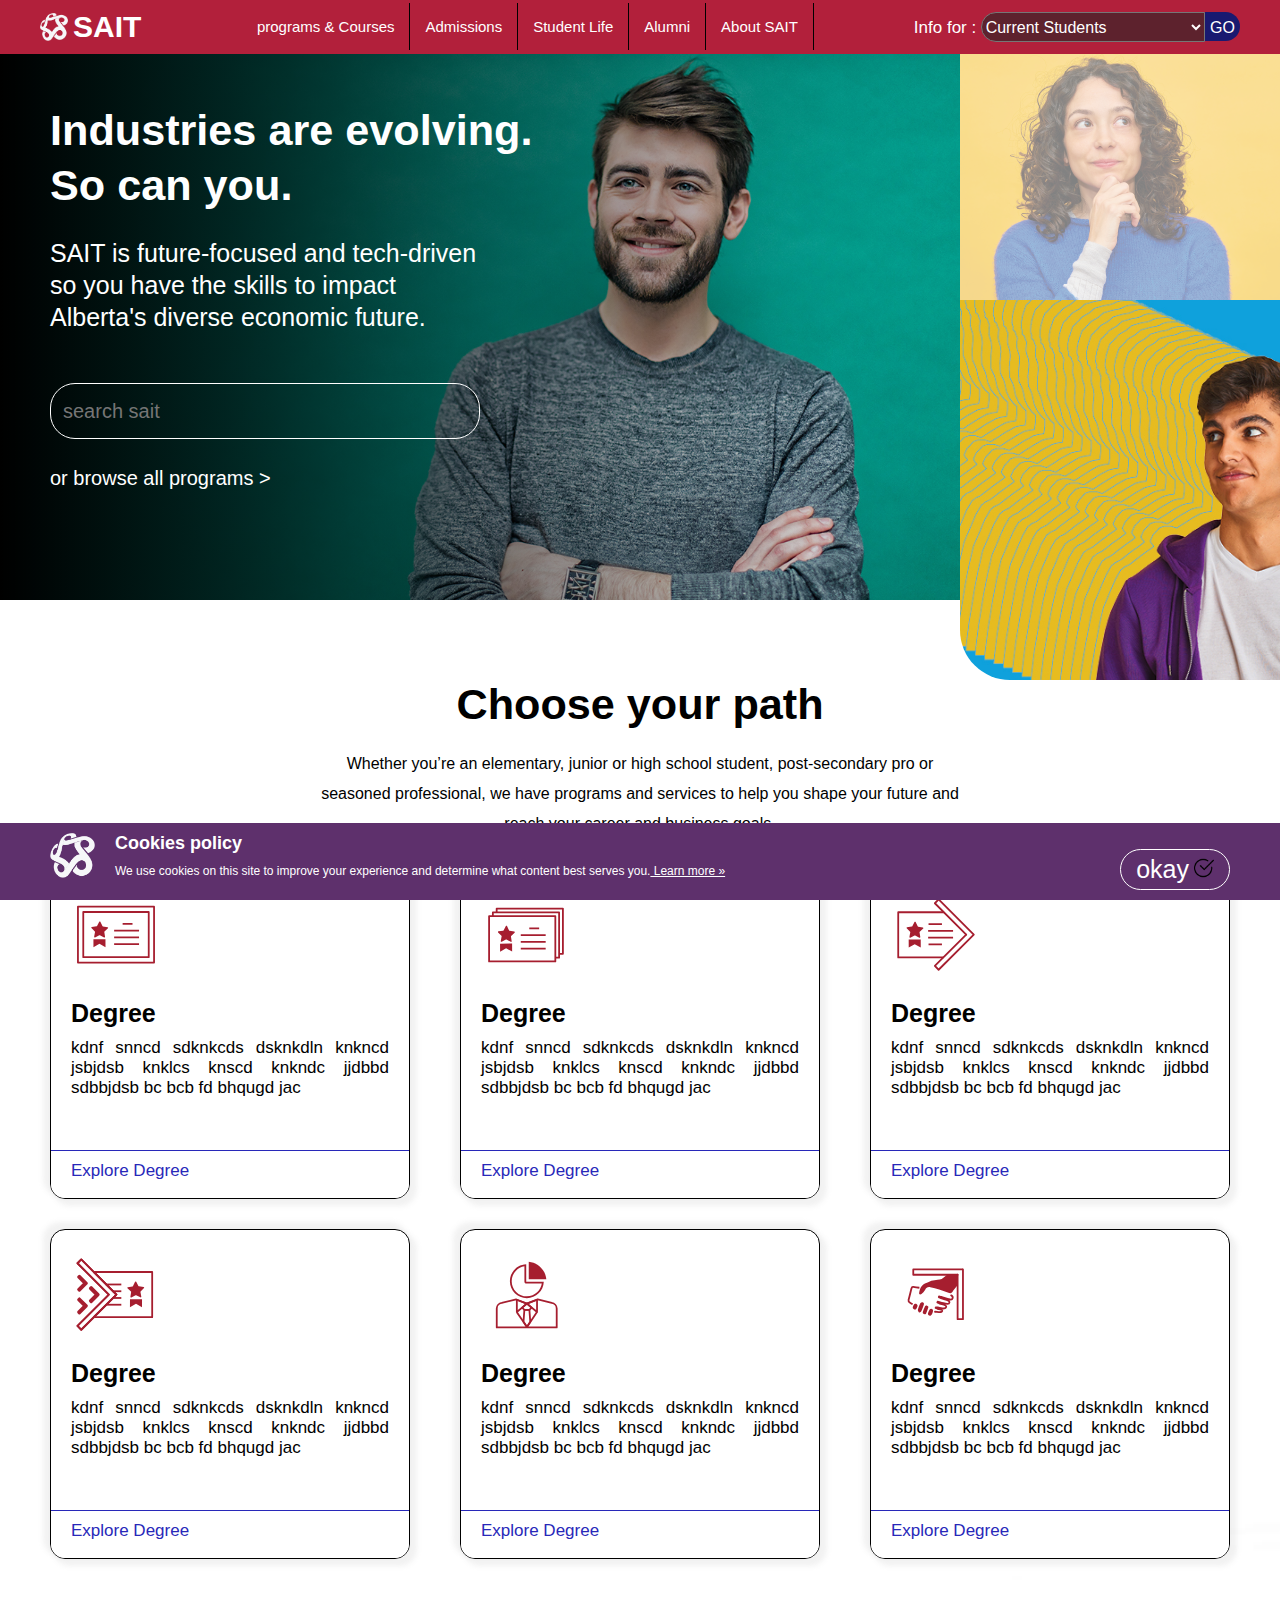
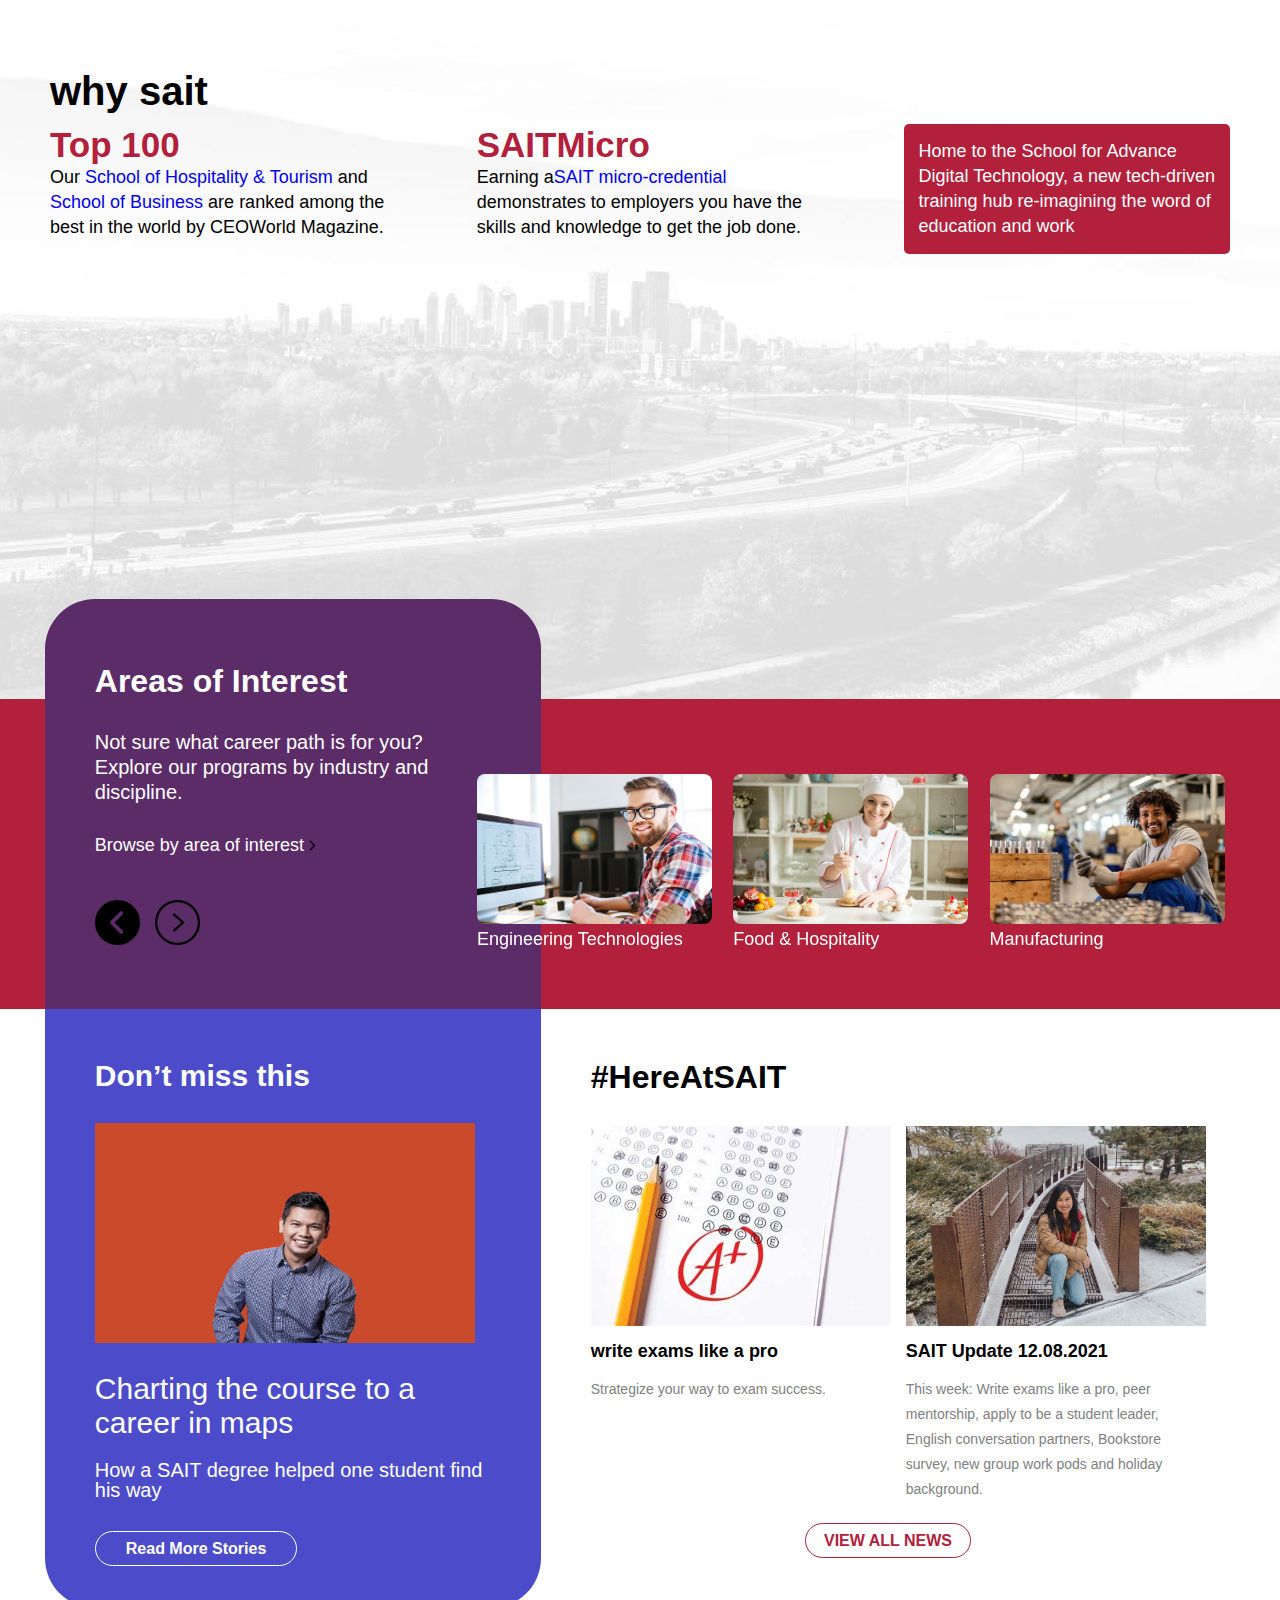
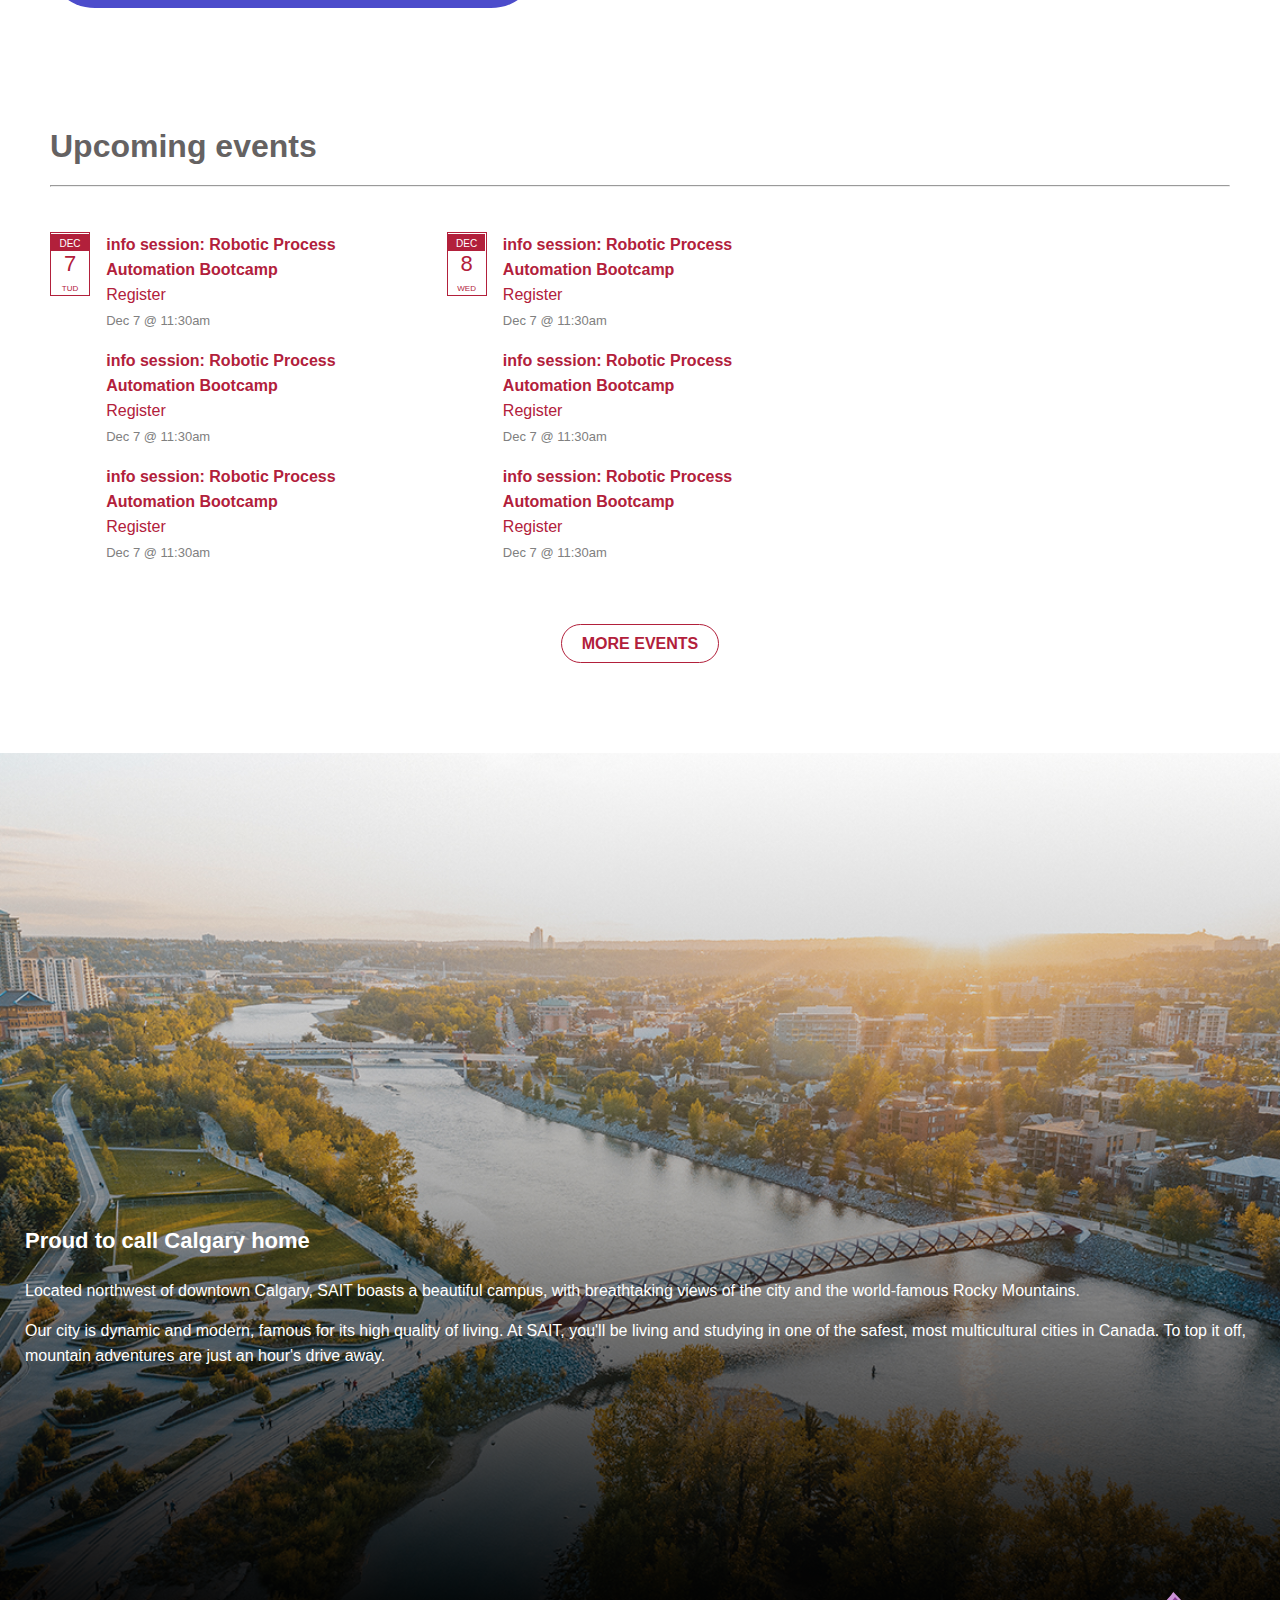
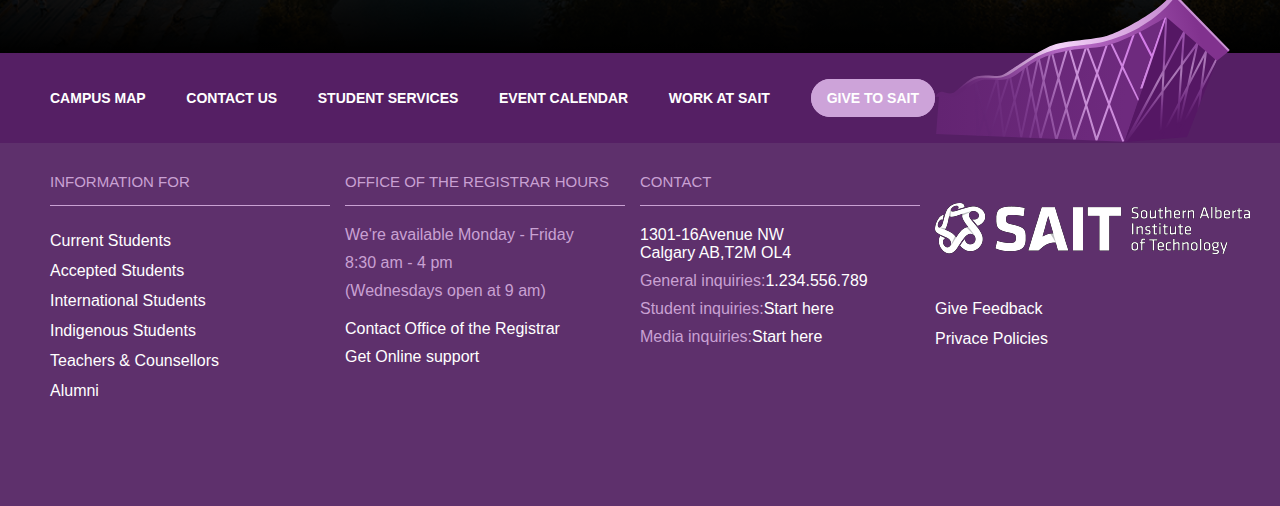
<file: index.html>
<!DOCTYPE html>
<html lang="en">
<head>
    <meta charset="UTF-8">
    <meta http-equiv="X-UA-Compatible" content="IE=edge">
    <meta name="viewport" content="width=device-width, initial-scale=1.0">
    <title>Site Only HTML&CSS</title>
    <link rel="stylesheet" href="css/icofont.min.css">
    <link rel="stylesheet" href="css/main.css">
    <link rel="stylesheet" href="css/header.css">
    <link rel="stylesheet" href="css/main-box.css">
    <link rel="stylesheet" href="css/description.css">
    <link rel="stylesheet" href="css/gallery.css">
    <link  rel="stylesheet" href="css/Date&Time.css">
    <link rel="stylesheet" href="css/about-sate.css">
    <link rel="stylesheet" href="css/footer.css">
    <link rel="stylesheet" href="css/MobileStyle.css" media="(max-width: 768px)">
</head>
<body>
<header class="header">
        <div class="nav">
            <div class="logo">
                <a href="index.html">
                    <img src="image/catalyst-search-landing.png">
                    <h1>SAIT</h1>
                </a>
            </div>

            <div class="main-menu">
                <ul class="menu">
                    <li class="item"><a class="item-a" href="#">programs & Courses</a>
                        <ul class="submenu" >
                            <li class="subItem"><a href="#">Browse Programs & Courses A-Z</a> </li>
                            <li class="subItem"><a href="Browse%20Areas%20of%20Interest.html"><img src="image/SVG/check.svg">Browse Areas of Interest</a> </li>
                            <li class="subItem"><a href="#">Continuing Education</a> </li>
                            <li class="subItem"><a href="#">Apprentice ship & Trades</a> </li>
                            <li class="subItem"><a href="#">Business & Industry Training</a> </li>
                            <li class="subItem"><a href="#">Youth programs </a> </li>
                            <li class="subItem" >UPGRADING & OPEN STUDIES</li>
                            <li class="subItem"><a href="#">Academic Upgrading</a> </li>
                            <li class="subItem"><a href="#">Academic Upgrading Indigenous</a> </li>
                            <li class="subItem" ><a href="#">English Language Foundations</a> </li>
                            <li class="subItem"><a href="#">Open Studies</a> </li>
                            <li class="subItem"><a href="#">See All</a> </li>
                            <li class="subItem">YOUTH PROGRAMS</li>
                            <li class="subItem"><a href="#">Dual-Credit Programs</a> </li>
                            <li class="subItem"><a href="#">Youth Foundations Programs</a> </li>
                            <li class="subItem"><a href="#">Year-Round Youth Programs</a> </li>
                            <li class="subItem"><a href="#">Summer camps</a> </li>
                            <li class="subItem"><a href="#">Youth Programs</a> </li>
                            <li class="subItem">BUSINESS & INDUSTRY </li>
                            <li class="subItem"><a href="#">Corporate & international Training</a> </li>
                            <li class="subItem"><a href="#">Applied Research & Innovation services </a> </li>
                            <li class="subItem"><a href="#">Business & Industry</a> </li>
                        </ul>
                    </li>
                    <li class="item"><a class="item-a"  href="#">Admissions</a> </li>
                    <li class="item"><a class="item-a"  href="#">Student Life</a> </li>
                    <li class="item"><a class="item-a"  href="#">Alumni</a> </li>
                    <li class="item"><a class="item-a"  href="#">About SAIT</a> </li>
                </ul>

                <div class="info">
                    <label>Info for :</label>
                    <select >
                        <option>Current Students</option>
                        <option>Recently Accepted Students</option>
                        <option>Future Students</option>
                        <option>International Students</option>
                    </select>
                    <a class="go" href="#">GO</a>
                </div>
            </div>

            <section class="hamburger-menu">
                <div class="hamburger-Items item1"></div>
                <div class="hamburger-Items item2"></div>
                <div class="hamburger-Items item3"></div>
            </section>
        </div>

    <div class="slider">
        <div class="slider-left">
            <h1 class="text1">Industries are evolving.</h1>
            <h1 class="text2">So can you.</h1>
            <p class="text3">SAIT is future-focused and tech-driven
            <br>so you have the skills to impact
            <br>Alberta's diverse economic future.</p>
            <input class="search" type="search" placeholder="search sait">
            <div class="more-program">
                <a  href="#" >or browse all programs > </a>
            </div>
        </div>

            <div class="slider-img-top">


            </div>
            <div class="slider-img-bottom">

            </div>

    </div>
</header>

<!-------------------------  main box ----------------------------->

<main class="main">
    <section class="container">
        <div class="header-container">
           <h1>Choose your path</h1>
            <p>
                Whether you’re an elementary, junior or high school student,
                post-secondary pro or seasoned professional,
                we have programs and services to help you shape your
                future and reach your career and business goals.
            </p>
        </div>

        <section class="box-container">
            <div class="box box1 ">
                <a  href="#">
                   <div class="box-top">

                        <img class="image-box" src="image/SAIT_Degrees-red.svg">
                        <h1>Degree</h1>
                        <p>kdnf snncd sdknkcds dsknkdln knkncd
                            jsbjdsb knklcs knscd knkndc jjdbbd
                            sdbbjdsb bc bcb fd bhqugd jac</p>
                   </div>
                    <div class="box-footer">
                        <p>Explore Degree</p>
                    </div>
                </a>
            </div>
            <div class="box box2">
                <a  href="#">
                    <div class="box-top">

                        <img class="image-box" src="image/SAIT_Certificates-red.svg">
                        <h1>Degree</h1>
                        <p>kdnf snncd sdknkcds dsknkdln knkncd
                            jsbjdsb knklcs knscd knkndc jjdbbd
                            sdbbjdsb bc bcb fd bhqugd jac</p>
                    </div>
                    <div class="box-footer">
                        <p>Explore Degree</p>
                    </div>
                </a>
            </div>
            <div class="box box3">
                <a  href="#">
                    <div class="box-top">

                        <img class="image-box" src="image/SAIT_ConnEd-red.svg">
                        <h1>Degree</h1>
                        <p>kdnf snncd sdknkcds dsknkdln knkncd
                            jsbjdsb knklcs knscd knkndc jjdbbd
                            sdbbjdsb bc bcb fd bhqugd jac</p>
                    </div>
                    <div class="box-footer">
                        <p>Explore Degree</p>
                    </div>
                </a>
            </div>
            <div class="box box4">
                <a  href="#">
                    <div class="box-top">

                        <img class="image-box" src="image/SAIT_Courses-red.svg">
                        <h1>Degree</h1>
                        <p>kdnf snncd sdknkcds dsknkdln knkncd
                            jsbjdsb knklcs knscd knkndc jjdbbd
                            sdbbjdsb bc bcb fd bhqugd jac</p>
                    </div>
                    <div class="box-footer">
                        <p>Explore Degree</p>
                    </div>
                </a>
            </div>
            <div class="box box5">
                <a  href="#">
                    <div class="box-top">

                        <img class="image-box" src="image/SAIT_Business-red.svg">
                        <h1>Degree</h1>
                        <p>kdnf snncd sdknkcds dsknkdln knkncd
                            jsbjdsb knklcs knscd knkndc jjdbbd
                            sdbbjdsb bc bcb fd bhqugd jac</p>
                    </div>
                    <div class="box-footer">
                        <p>Explore Degree</p>
                    </div>
                </a>
            </div>
            <div class="box box6">
                <a  href="#">
                    <div class="box-top">

                        <img class="image-box" src="image/SAIT_Apprentice-Opt1-red.svg">
                        <h1>Degree</h1>
                        <p>kdnf snncd sdknkcds dsknkdln knkncd
                            jsbjdsb knklcs knscd knkndc jjdbbd
                            sdbbjdsb bc bcb fd bhqugd jac</p>
                    </div>
                    <div class="box-footer">
                        <p>Explore Degree</p>
                    </div>
                </a>
            </div>
        </section>
    </section>
</main>
<!------------------------------ Description ----------------------->
<main class="main">
    <div class="description">
        <div class="header-description">
            <h1>why sait</h1>
        </div>
        <div class="description-main">
            <div class="text left">
                <h1 class="h-text"> Top 100</h1>
                <p class="p-text">Our <span><a class="span-text" href="#">School of Hospitality & Tourism</a> </span> and
                    <span><a class="span-text" href="#">School of Business</a> </span> are ranked among the
                    best in the world by CEOWorld Magazine.
                </p>
            </div>
            <div class="text center">
                <h1 class="h-text">SAITMicro</h1>
                <p class="p-text">Earning a<span><a class="span-text" href="#">SAIT micro-credential</a> </span>
                    demonstrates to employers you have the
                    skills and knowledge to get the job done.
                </p>
            </div>
            <div class="text-right">
                <a href="#">
                    <p class="p-text">Home to the School for Advance
                        <br>Digital Technology, a new tech-driven
                        <br>training hub re-imagining the word of
                        <br>education and work
                    </p>
                </a>
            </div>
        </div>
    </div>
</main>

<!---------------------------------- Gallery ------------------------->
 <main class="main">
     <section class="gallery">
         <!---------------- section top ----------------------->
         <section class="section-top">
             <!---------------top right ------------>
             <section class="description-gallery-top">
                 <h1>Areas of Interest</h1>
                 <p>Not sure what career path is for you?
                     <br>Explore our programs by industry and discipline.</p>
                 <a href="#">Browse by area of interest <img src="image/right.png" width="17px" height="17px"> </a>
                 <section class="next-previous">
                     <a href="#"><img class="imeg next" src="image/previous.png"></a>
                     <a href="#"><img class="imeg previous" src="image/arrow-right.png"></a>
                 </section>
             </section>
             <!------------------- top left ------------------>
             <section class="image-gallery-top">
                 <a href="#" class="link-img-gallery">
                     <img class="img-gallery" src="image/aoi-engineering.jpg">
                     <p>Engineering Technologies</p>
                 </a>
                 <a href="#" class="link-img-gallery">
                     <img class="img-gallery" src="image/aoi-culinary.jpg">
                     <p>Food & Hospitality</p>
                 </a>
                 <a href="#" class="link-img-gallery">
                     <img class="img-gallery" src="image/aoi-manufacturing.jpg">
                     <p>Manufacturing</p>
                 </a>
             </section>
         </section>
         <!------------------- section bottom -------------------->
         <section class="section-bottom">
             <!------------------ bottom left ------------------->
             <section class="description-gallery-bottom">
                 <h1>Don’t miss this</h1>
                 <img src="image/2021-11-30-charting-the-course-to-a-career-in-maps-thumb.jpg" title="Read Full Story">
                 <a href="#" class="link-a">Charting the course to a career in maps</a>
                 <p>How a SAIT degree helped one student find his way</p>
                 <a href="#" class="button-bottom-right">Read More Stories</a>
             </section>
             <!-----------------`bottom right --------------------->
             <section class="image-gallery-bottom">
                 <h1>#HereAtSAIT</h1>
                 <section class="img-gallery-bottom">
                     <div class="imag-box box1">
                         <a href="#" title="Read Full Article">
                             <img class="img-description-bottom-left" src="image/2019-2-8-exam-success-thumb.jpg" >
                             <h4>write exams like a pro</h4>
                         </a>
                         <p>Strategize your way to exam success.</p>
                     </div>
                     <div class="imag-box box2">
                         <a href="#" title="Read Full Article">
                             <img class="img-description-bottom-left" src="image/ugc_mischaelle_flores.jpg" >
                             <h4>SAIT Update 12.08.2021</h4>
                         </a>
                         <p>This week: Write exams like a pro,
                             peer mentorship, apply to be a student leader,
                             English conversation partners, Bookstore survey,
                             new group work pods and holiday background.</p>
                     </div>
                 </section>

                 <section class="button-bottom-left">
                     <a href="#">VIEW ALL NEWS</a>
                 </section>

             </section>
         </section>
     </section>
 </main>

<!-------------------------- Time & Data ----------------------------->
<main class="main">
    <section class="date-and-Time">
        <h1 >Upcoming events</h1>
        <hr>
        <section class="Date-and-Time-container">

            <div class="container-box box-right">
                <div class="calender-box">
                    <div class="box-day">
                        <span class="header-calender">DEC</span>
                        <br><span class="day-calender">7</span>
                        <br><span class="day-week">TUD</span>
                    </div>
                </div>



                <div class="information-calender">

                    <div class="date-container-box">
                        <a href="#" class="info-link-calculator">
                            <h4>info session: Robotic Process Automation Bootcamp</h4>
                            <span>Register</span>
                            <br><span class="date-and-time-make">Dec 7 @ 11:30am</span>
                        </a>
                    </div>

                    <div class="date-container-box">
                        <a href="#" class="info-link-calculator">
                            <h4>info session: Robotic Process Automation Bootcamp</h4>
                            <span>Register</span>
                            <br><span class="date-and-time-make">Dec 7 @ 11:30am</span>
                        </a>
                    </div>

                    <div class="date-container-box">
                        <a href="#" class="info-link-calculator">
                            <h4>info session: Robotic Process Automation Bootcamp</h4>
                            <span>Register</span>
                            <br><span class="date-and-time-make">Dec 7 @ 11:30am</span>
                        </a>
                    </div>
                </div>
            </div>


            <div class="container-box box-center">
                <div class="calender-box">
                    <div class="box-day" >
                        <span class="header-calender">DEC</span>
                        <br><span class="day-calender">8</span>
                        <br><span class="day-week">WED</span>
                    </div>
                </div>



                <div class="information-calculator">

                    <div class="date-container-box">
                        <a href="#" class="info-link-calculator">
                            <h4>info session: Robotic Process Automation Bootcamp</h4>
                            <span>Register</span>
                            <br><span class="date-and-time-make">Dec 7 @ 11:30am</span>
                        </a>
                    </div>

                    <div class="date-container-box">
                        <a href="#" class="info-link-calculator">
                            <h4>info session: Robotic Process Automation Bootcamp</h4>
                            <span>Register</span>
                            <br><span class="date-and-time-make">Dec 7 @ 11:30am</span>
                        </a>
                    </div>

                    <div class="date-container-box">
                        <a href="#" class="info-link-calculator">
                            <h4>info session: Robotic Process Automation Bootcamp</h4>
                            <span>Register</span>
                            <br><span class="date-and-time-make">Dec 7 @ 11:30am</span>
                        </a>
                    </div>

                </div>
            </div>
        </section>
        <div class="date-and-time-button">
            <a href="#">MORE EVENTS</a>
        </div>
    </section>
</main>

<! ---------------------------------- About SATE ------------------------------------------ >
<main class="main">
    <section class="about-sate">
<!--        <section class="about-sate-container">-->
<!--            <div class="about-sate-container-text">-->

<!--            </div>-->

<!--        </section>-->

        <section class="about-sate-image">
            <div class="about-sate-image-container">
                <h1>Proud to call Calgary home</h1>
                <p>Located northwest of downtown Calgary,
                    SAIT boasts a beautiful campus,
                    with breathtaking views of the city
                    and the world-famous Rocky Mountains.</p>
                <p>Our city is dynamic and modern,
                    famous for its high quality of living.
                    At SAIT, you'll be living and studying in one of the safest,
                    most multicultural cities in Canada. To top it off,
                    mountain adventures are just an hour's drive away.</p>
            </div>

        </section>
    </section>
</main>
<!-------------------------- FOOTER -------------------------->

<footer class="footer-sait" >
    <section class="footer">
        <section class="footer-header">
            <div class="footer-top-menu">
                <ul>
                    <li><a href="#">CAMPUS MAP</a> </li>
                    <li><a href="#">CONTACT US</a> </li>
                    <li><a href="#">STUDENT SERVICES</a> </li>
                    <li><a href="#">EVENT CALENDAR</a> </li>
                    <li><a href="#">WORK AT SAIT</a> </li>
                    <li> <a class="button-footer" href="#" >GIVE TO SAIT</a></li>
                </ul>
            </div>
            <div class="footer-top-img">
                <img class="footer-image" src="image/footer_aldred.svg" >
            </div>

        </section>

        <section class="footer-main">
            <div class="footer-box1 footer-box">
                <h1>INFORMATION FOR</h1>
                <ul>
                    <li><a href="#">Current Students</a> </li>
                    <li><a href="#">Accepted Students</a> </li>
                    <li><a href="#">International Students</a> </li>
                    <li><a href="#">Indigenous Students</a> </li>
                    <li><a href="#">Teachers & Counsellors</a> </li>
                    <li><a href="#">Alumni</a> </li>
                </ul>
            </div>

            <div class="footer-box2 footer-box">
                <h1>OFFICE OF THE REGISTRAR HOURS</h1>
                <span>We're available Monday - Friday</span>
                <span>8:30 am - 4 pm</span>
                <span>(Wednesdays open at 9 am)</span>
                <a href="#">Contact Office of the Registrar</a>
                <a href="#">Get Online support</a>
            </div>

            <div class="footer-box3 footer-box">
                <h1>CONTACT</h1>
                <div><a href="#" class="footer-box3-link-top"> 1301-16Avenue NW <br>Calgary AB,T2M OL4</a></div>
                <div><span>General inquiries:</span><a href="#">1.234.556.789</a></div>
                <div><span>Student inquiries:</span><a href="#">Start here</a> </div>
                <div><span>Media inquiries:<a href="#">Start here</a> </span></div>
            </div>

            <div class="footer-box4 footer-box">
                <img class="footer-logo-sait" src="image/logo-footer.png">
                <a href="#">Give Feedback</a><br>
                <a href="#">Privace Policies</a>
            </div>

        </section>
    </section>
    <div class="footer-fixe">
        <div class="footer-fixe-left">
            <img class="footer-fixe-logo" src="image/catalyst-search-landing.png">
            <div class="footer-fixe-container">
                <h2>Cookies policy</h2>
                <p>We use cookies on this site to improve your experience and determine what content best serves you.<a href="#"> Learn more »</a> </p>
            </div>

        </div>
        <div class="footer-fixe-right">
            <a href="#"><span>okay</span><img src="image/checkmark.png"></a>
        </div>

    </div>
</footer>

<script src="script.js"></script>
</body>
</html>
</file>
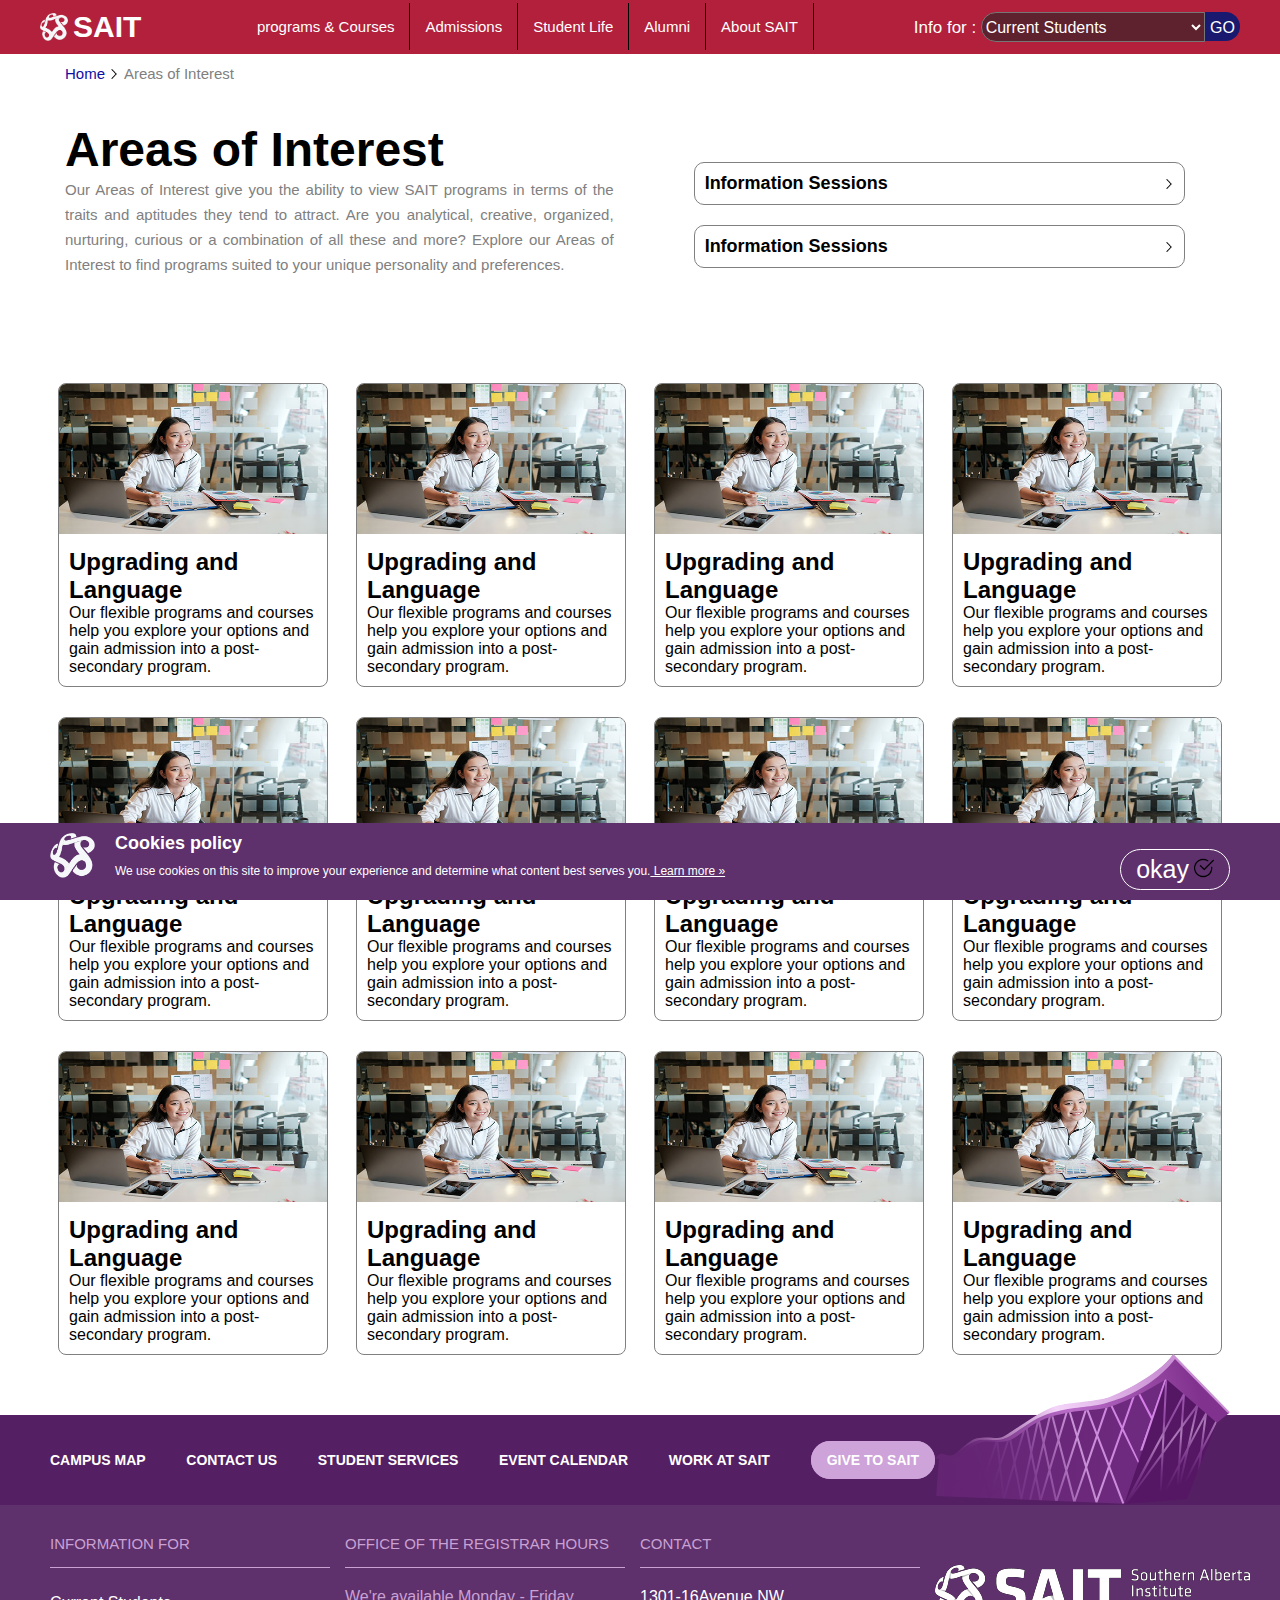
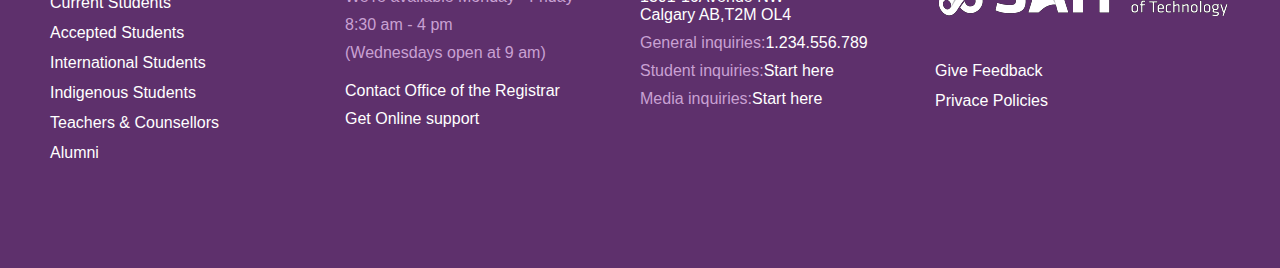
<file: Browse Areas of Interest.html>
<!DOCTYPE html>
<html lang="en">
<head>
    <meta charset="UTF-8">
    <meta http-equiv="X-UA-Compatible" content="IE=edge">
    <meta name="viewport" content="width=device-width, initial-scale=1.0">
    <link rel="stylesheet" href="css/icofont.min.css">
    <title>Browse Areas of Interest</title>
    <link rel="stylesheet" href="css/header.css">
    <link rel="stylesheet" href="css/main.css">
    <link rel="stylesheet" href="css/footer.css">
    <link rel="stylesheet" href="css/main-browse-Areas.css">
    <link rel="stylesheet" href="css/MobileStyle.css" media="(max-width: 768px)">

</head>
<body>
<header class="header">
    <div class="nav">
        <div class="logo">
            <a href="index.html">
                <img src="image/catalyst-search-landing.png">
                <h1>SAIT</h1>
            </a>
        </div>

        <div class="main-menu">
            <ul class="menu">
                <li class="item"><a class="item-a" href="#">programs & Courses</a>
                    <ul class="submenu" >
                        <li class="subItem"><a href="#">Browse Programs & Courses A-Z</a> </li>
                        <li class="subItem"><a href="Browse%20Areas%20of%20Interest.html"><img src="image/SVG/check.svg">Browse Areas of Interest</a> </li>
                        <li class="subItem"><a href="#">Continuing Education</a> </li>
                        <li class="subItem"><a href="#">Apprentice ship & Trades</a> </li>
                        <li class="subItem"><a href="#">Business & Industry Training</a> </li>
                        <li class="subItem"><a href="#">Youth programs </a> </li>
                        <li class="subItem" >UPGRADING & OPEN STUDIES</li>
                        <li class="subItem"><a href="#">Academic Upgrading</a> </li>
                        <li class="subItem"><a href="#">Academic Upgrading Indigenous</a> </li>
                        <li class="subItem" ><a href="#">English Language Foundations</a> </li>
                        <li class="subItem"><a href="#">Open Studies</a> </li>
                        <li class="subItem"><a href="#">See All</a> </li>
                        <li class="subItem">YOUTH PROGRAMS</li>
                        <li class="subItem"><a href="#">Dual-Credit Programs</a> </li>
                        <li class="subItem"><a href="#">Youth Foundations Programs</a> </li>
                        <li class="subItem"><a href="#">Year-Round Youth Programs</a> </li>
                        <li class="subItem"><a href="#">Summer camps</a> </li>
                        <li class="subItem"><a href="#">Youth Programs</a> </li>
                        <li class="subItem">BUSINESS & INDUSTRY </li>
                        <li class="subItem"><a href="#">Corporate & international Training</a> </li>
                        <li class="subItem"><a href="#">Applied Research & Innovation services </a> </li>
                        <li class="subItem"><a href="#">Business & Industry</a> </li>
                    </ul>
                </li>
                <li class="item"><a class="item-a"  href="#">Admissions</a> </li>
                <li class="item"><a class="item-a"  href="#">Student Life</a> </li>
                <li class="item"><a class="item-a"  href="#">Alumni</a> </li>
                <li class="item"><a class="item-a"  href="#">About SAIT</a> </li>
            </ul>

            <div class="info">
                <label>Info for :</label>
                <select >
                    <option>Current Students</option>
                    <option>Recently Accepted Students</option>
                    <option>Future Students</option>
                    <option>International Students</option>
                </select>
                <a class="go" href="#">GO</a>
            </div>
        </div>

        <section class="hamburger-menu">
            <div class="hamburger-Items item1"></div>
            <div class="hamburger-Items item2"></div>
            <div class="hamburger-Items item3"></div>
        </section>
    </div>
</header>

<!-------------------------------- main --------------------------->
<main class="main">
    <section class="main-comment">
        <section class="comment">
            <section class="menu-back">
                <a href="index.html">Home</a>
                <img src="image/right-arrow.png" class="img-right-arrow">
                <span>Areas of Interest</span>
            </section>
            <section class="comment-box">
                <section class="comment-box-left">
                    <h1>Areas of Interest</h1>
                    <section class="comment-text">
                        <p>Our Areas of Interest give you the ability to
                            view SAIT programs in terms of the traits and
                            aptitudes they tend to attract. Are you analytical,
                            creative, organized, nurturing, curious or a combination
                            of all these and more? Explore our Areas of Interest to
                            find programs suited to your unique personality and
                            preferences.</p>
                    </section>
                </section>

                <section class="comment-box-right">
                    <a href="#">
                        <div>
                            <span>Information Sessions</span>
                            <img src="image/right-arrow.png" class="img-right-arrow">
                        </div>
                    </a>
                    <a href="#">
                        <div>
                            <span>Information Sessions</span>
                            <img src="image/right-arrow.png" class="img-right-arrow">
                        </div>
                    </a>
                </section>
            </section>

        </section>

        <!--------------------------box--------------------------------->
        <section class="browse-Areas-box">
            <div class="information-box">
                <img src="image/aoi-upgrading-language.jpg">
                <section class="information-box-bottom">
                    <h2>Upgrading and Language</h2>
                    <p>Our flexible programs and courses help you explore
                        your options and gain admission into a post-secondary
                        program.</p>
                </section>
            </div>

            <div class="information-box">
                <img src="image/aoi-upgrading-language.jpg">
                <section class="information-box-bottom">
                    <h2>Upgrading and Language</h2>
                    <p>Our flexible programs and courses help you explore
                        your options and gain admission into a post-secondary
                        program.</p>
                </section>
            </div>

            <div class="information-box">
                <img src="image/aoi-upgrading-language.jpg">
                <section class="information-box-bottom">
                    <h2>Upgrading and Language</h2>
                    <p>Our flexible programs and courses help you explore
                        your options and gain admission into a post-secondary
                        program.</p>
                </section>
            </div>

            <div class="information-box">
                <img src="image/aoi-upgrading-language.jpg">
                <section class="information-box-bottom">
                    <h2>Upgrading and Language</h2>
                    <p>Our flexible programs and courses help you explore
                        your options and gain admission into a post-secondary
                        program.</p>
                </section>
            </div>

            <div class="information-box">
                <img src="image/aoi-upgrading-language.jpg">
                <section class="information-box-bottom">
                    <h2>Upgrading and Language</h2>
                    <p>Our flexible programs and courses help you explore
                        your options and gain admission into a post-secondary
                        program.</p>
                </section>
            </div>

            <div class="information-box">
                <img src="image/aoi-upgrading-language.jpg">
                <section class="information-box-bottom">
                    <h2>Upgrading and Language</h2>
                    <p>Our flexible programs and courses help you explore
                        your options and gain admission into a post-secondary
                        program.</p>
                </section>
            </div>

            <div class="information-box">
                <img src="image/aoi-upgrading-language.jpg">
                <section class="information-box-bottom">
                    <h2>Upgrading and Language</h2>
                    <p>Our flexible programs and courses help you explore
                        your options and gain admission into a post-secondary
                        program.</p>
                </section>
            </div>

            <div class="information-box">
                <img src="image/aoi-upgrading-language.jpg">
                <section class="information-box-bottom">
                    <h2>Upgrading and Language</h2>
                    <p>Our flexible programs and courses help you explore
                        your options and gain admission into a post-secondary
                        program.</p>
                </section>
            </div>

            <div class="information-box">
                <img src="image/aoi-upgrading-language.jpg">
                <section class="information-box-bottom">
                    <h2>Upgrading and Language</h2>
                    <p>Our flexible programs and courses help you explore
                        your options and gain admission into a post-secondary
                        program.</p>
                </section>
            </div>

            <div class="information-box">
                <img src="image/aoi-upgrading-language.jpg">
                <section class="information-box-bottom">
                    <h2>Upgrading and Language</h2>
                    <p>Our flexible programs and courses help you explore
                        your options and gain admission into a post-secondary
                        program.</p>
                </section>
            </div>

            <div class="information-box">
                <img src="image/aoi-upgrading-language.jpg">
                <section class="information-box-bottom">
                    <h2>Upgrading and Language</h2>
                    <p>Our flexible programs and courses help you explore
                        your options and gain admission into a post-secondary
                        program.</p>
                </section>
            </div>

            <div class="information-box">
                <img src="image/aoi-upgrading-language.jpg">
                <section class="information-box-bottom">
                    <h2>Upgrading and Language</h2>
                    <p>Our flexible programs and courses help you explore
                        your options and gain admission into a post-secondary
                        program.</p>
                </section>
            </div>

        </section>
    </section>

</main>

<!------------------------------ footer -------------------------------->
<footer class="footer-sait" >
    <section class="footer">
        <section class="footer-header">
            <div class="footer-top-menu">
                <ul>
                    <li><a href="#">CAMPUS MAP</a> </li>
                    <li><a href="#">CONTACT US</a> </li>
                    <li><a href="#">STUDENT SERVICES</a> </li>
                    <li><a href="#">EVENT CALENDAR</a> </li>
                    <li><a href="#">WORK AT SAIT</a> </li>
                    <li> <a class="button-footer" href="#" >GIVE TO SAIT</a></li>
                </ul>
            </div>
            <div class="footer-top-img">
                <img class="footer-image" src="image/footer_aldred.svg" >
            </div>

        </section>

        <section class="footer-main">
            <div class="footer-box1 footer-box">
                <h1>INFORMATION FOR</h1>
                <ul>
                    <li><a href="#">Current Students</a> </li>
                    <li><a href="#">Accepted Students</a> </li>
                    <li><a href="#">International Students</a> </li>
                    <li><a href="#">Indigenous Students</a> </li>
                    <li><a href="#">Teachers & Counsellors</a> </li>
                    <li><a href="#">Alumni</a> </li>
                </ul>
            </div>

            <div class="footer-box2 footer-box">
                <h1>OFFICE OF THE REGISTRAR HOURS</h1>
                <span>We're available Monday - Friday</span>
                <span>8:30 am - 4 pm</span>
                <span>(Wednesdays open at 9 am)</span>
                <a href="#">Contact Office of the Registrar</a>
                <a href="#">Get Online support</a>
            </div>

            <div class="footer-box3 footer-box">
                <h1>CONTACT</h1>
                <div><a href="#" class="footer-box3-link-top"> 1301-16Avenue NW <br>Calgary AB,T2M OL4</a></div>
                <div><span>General inquiries:</span><a href="#">1.234.556.789</a></div>
                <div><span>Student inquiries:</span><a href="#">Start here</a> </div>
                <div><span>Media inquiries:<a href="#">Start here</a> </span></div>
            </div>

            <div class="footer-box4 footer-box">
                <img class="footer-logo-sait" src="image/logo-footer.png">
                <a href="#">Give Feedback</a><br>
                <a href="#">Privace Policies</a>
            </div>

        </section>
    </section>
    <div class="footer-fixe">
        <div class="footer-fixe-left">
            <img class="footer-fixe-logo" src="image/catalyst-search-landing.png">
            <div class="footer-fixe-container">
                <h2>Cookies policy</h2>
                <p>We use cookies on this site to improve your experience and determine what content best serves you.<a href="#"> Learn more »</a> </p>
            </div>

        </div>
        <div class="footer-fixe-right">
            <a href="#"><span>okay</span><img src="image/checkmark.png"></a>
        </div>

    </div>
</footer>

<script src="script.js"></script>
</body>
</html>
</file>
<file: css/main.css>
*{
    margin: 0;
    padding: 0;
    box-sizing: border-box;
    font-family:Arial, Helvetica, sans-serif ;
}
</file>
<file: css/header.css>
.nav {
    width: 100%;
    background-color: #b2203b;
    color: white;
    position: fixed;
    top: 0;
    z-index:999;
    display: flex;
    justify-content: space-between;
    align-items:center;
    padding:10px 40px;
    height: fit-content;
}

.logo a{
    text-decoration: none;
    display: flex;
    align-items: center;
    column-gap: 5px;
    color: white;
}
.logo img{
    width: 28px;
}

.logo h1{
    font-size: 30px;
}

.main-menu{
    display: flex;
    justify-content: space-between;
    align-items: center;
    column-gap: 100px;
}

.menu{
    display: flex;
    justify-content: space-between;
    align-items: center;
    list-style: none;
}

.item{
    position: relative;
}
.submenu{
    position: absolute;
    display: none;
    left: 0;
    top: 190%;
    background-color:white;
    list-style: none;
}

.item:hover>.submenu {
    display:block;
    width: 100vw;
    columns: 250px 4;
    column-gap:50px;
    column-rule: solid 1px grey;
    padding: 20px;
    margin-left: -210px;
}

.item-a {
    text-decoration: none;
    color: white;
    padding: 15px;
    border-right: 1px solid black;
    font-size:15px;
}
.item a:hover{
    background-color: #bd4056;
}
.subItem{
    width:300px;
    color: #b2203b;
    font-size: 12px;
    line-height:30px;
}
.subItem a{
    text-decoration: none;
    color: #2e2e4b;
    font-size:12px;
    background-color: white;
    font-weight: bold;
    display: flex;
    align-items: center;
}

.subItem a:hover{
    background-color: white;
    color: #2e2e4b;
}

.subItem img{
    width: 20px;
}

.main-menu-little{
    display: block;
}

.main-menu-little .info{
    display: none;
}

.ul-menu-little{
    background-color: white;
    width: fit-content;
    height: fit-content;
    display: flex;
    justify-content: left;
    align-items: start;
    flex-direction: column;
    row-gap: 30px;
    position: fixed;
    z-index: 20;
    top: 55px;
    right: 0;
    padding: 50px;
    list-style: none;
    transition: 1s;
}

.ul-menu-little .item a:hover {
    background-color: white;
}
.ul-menu-little .item:hover>.submenu {
    display:block;
    width: 500px;
    height: 100vh;
    columns: 100px 2;
    z-index: 21;
    margin-left: -300px;
}
.ul-menu-little .item-a{
    border-right: none;
}

.ul-menu-little a{
    text-decoration: none;
    color: #2e2e4b;
}

.info label{
    font-size: 17px;
}
.info select{
    height: 30px;
    border-top-left-radius: 15px;
    border-bottom-left-radius: 15px;
    background-color: #5d222d;
    color: white;
    font-size:1rem;
    cursor: pointer;
}
.info select:hover{
    border-top-left-radius: 15px;
    border-bottom-left-radius: unset;
    background-color: #5d222d;
    height: 30px;

}

.go{
    text-decoration: none;
    padding: 7px 5px 5px ;
    background-color: midnightblue;
    border-top-right-radius:15px ;
    border-bottom-right-radius:15px ;
    margin-left: -4px;
    height: 30px;
    color: white;

}

/*------hamburger Menu-----*/
.hamburger-menu{
    display:none;
    width: 50px;
    height: 30px;
    position: relative;
    cursor: pointer;
}
.hamburger-Items{
    width: 100%;
    height: 5px;
    background-color: white;
    border-radius: 5px;
    position: absolute;
    transition: 0.5s;
}

.item1{
    top: 0;
}

.item2{
    top: 12.5px;
    left: 0;
}

.item3{
    top: 25px;
}

.open{
    z-index: 22;
    position: relative;
}

.open .item1{
    transform: rotate(135deg);
    top: 12.5px;
}

.open .item2{
    left: -50px;
    opacity: 0;
}

.open .item3{
    transform: rotate(-135deg);
    top: 12.5px;
}
/*------------------------- slider ----------------------- */

.slider{
    width: 100%;
    display: grid;
    grid-template-rows: 300px 300px 80px;
    grid-template-columns: repeat(4,1fr);
}
.slider-left{
    background-image:linear-gradient(to right , black, rgba(255, 255, 255, 0.01)) , url("../image/Hero-Nov4-1300x860.jpg");

    background-size: cover;
    grid-column: 1/4;
    grid-row: 1/3;
    display: grid;
    grid-template-rows:repeat(3,1fr) 3fr repeat(3,1fr) ;
    grid-template-columns: repeat(3,1fr);
    padding: 50px;
}
.text1{
    grid-row: 2/3;
    grid-column: 1/3;
    color: white;
    font-size:2.7rem;
}
.text2{
    grid-column: 1/3;
    grid-row: 3/4;
    color: white;
    font-size: 2.7rem;
}
.text3{
    padding-top: 20px;
    grid-row: 4/5;
    grid-column: 1/3;
    color: white;
    line-height: 2rem;
    font-size: 25px;
}
.search{
    background: none;
    grid-row: 5/6;
    grid-column: 1/3;
    width: 75%;
    color: white;
    border: 1px solid white;
    border-radius: 25px;
    padding: 12px;
    font-size: 20px;
}
.more-program{
    grid-column: 1/2;
    grid-row: 6/7;
    padding-top:28px;
}
.more-program a{
    text-decoration: none;
    color: white;
    font-size: 20px;
}

.slider-img-top{
    grid-row: 1/2;
    grid-column: 4/5;
    background-image: url("../image/ConEDInfoSessions-Fall21-365x425.png");
    opacity: 0.5;
}
.slider-img-bottom{
    grid-column: 4/5;
    grid-row: 2/4;
    background-image: url("../image/FLE-fall-21-campaign-flex-2.jpg");
    background-size: cover;
    border-bottom-left-radius: 50px;
}

/*-------------------- media -----------------*/
@media (min-width: 769px) and (max-width: 980px) {
    .nav{
        display: flex;
        flex-direction: column;
        justify-content: start;
        align-items: start;
    }
    .main-menu{
        width: 100%;
        display: flex;
        padding: 0;
        justify-content: space-between;
        align-items: center;
    }
    .menu{
        width: 70%;
        display: flex;
        align-items: center;
        column-gap: 5px;
        justify-content: start;
    }

    .menu .item a {
        border-right: none;
        font-size: 13px;
        width: fit-content;
    }

    .info{
        width: 30%;
    }

    .info label{
        font-size: 13px;
    }
    .info select{
        font-size:13px;
        width: 55%;
    }

    .go{
        padding: 5px;
    }
}
</file>
<file: css/main-box.css>
.container{
    width: 100vm;
}
.header-container{
    display: flex;
    flex-direction: column;
    justify-content: center;
    align-items: center;
    text-align: center;
}

.header-container h1{
    font-size: 2.7rem;
}
.header-container p{
    margin-top: 20px;
    line-height: 30px;
    width: 50%;
}
.box-container{
    display: flex;
    align-items: center;
    flex-wrap: wrap;
    justify-content: space-evenly;
}
.box{
    width:360px;
    height: 330px;
    border: 1px solid black;
    border-radius: 15px;
    margin-top: 30px;
    overflow: hidden;
    box-shadow: 5px 5px 5px 2px rgba(166, 167, 168, 0.15) , -5px -5px 5px 2px rgba(166, 167, 168, 0.15);
}
.box a{
    text-decoration: none;
    color: black;
    display: grid;
    grid-template-rows:280px 80px;
    position: relative;
}

 .box-top{
     padding: 20px;
     grid-row: 1/2;
 }

.image-box{
    width: 90px;
}
.box h1{
    padding-top: 15px;
    font-size: 25px;

}
.box p{
    line-height: 20px;
    font-size:17px;
    text-align: justify;
    padding-top: 10px;
}
.box-footer{
    border-top: 1px solid #2828b9;
    color: #2828b9;
    padding-left: 20px;
    background-color: white;

}
.box a:hover .box-top {
    background-color: #b2203b;
    color: white;
    animation-name: move-top;
    animation-iteration-count: initial;
    animation-duration: 60s;
    transition: 5s;

}
@keyframes move-top {
    from {
        left: 0;
        top:100px;
    }
    to{
        left: 0;
        top: 100px;
    }
}
</file>
<file: css/description.css>
.description{
    width:100%;
    height:100vh;
    background-image: url("../image/calgary_bg.jpg");
    background-size: cover;
    background-position: center;
    margin-top: -160px;
    padding:270px 50px 150px;
}
.header-description{
    font-size: 20px;
}
.description-main{
    display: flex;
    justify-content:space-between;
    align-items: baseline;
    margin-top: 10px;
}
.text{
    width:30%;
    height: 200px;
}
.h-text{
    font-size: 35px;
    color: #b2203b;
}
.p-text{
    line-height: 25px;
    font-size: 18px;
    text-align: left;
}
.text-right{
    background-color: #b2203b;
    border-radius: 5px;
    padding: 15px;
}
.text-right a{
    text-decoration: none;
    color: white;
}
.span-text{
    text-decoration: none;
}
</file>
<file: css/gallery.css>
.section-top{
    width: 100vm;
    display: grid;
    grid-template-rows:30px 30px 150px 100px;
    grid-template-columns: 2% 34% 6% 56% 2%;
    background-color: #b2203b;
    padding:0 20px 0 20px;
}
.description-gallery-top{
    grid-column: 2/4;
    grid-row: 1/-1;
    background-color: #5c2c69;
    margin-top: -100px;
    border-top-left-radius: 50px;
    border-top-right-radius: 50px;
    z-index: 1;
}
.image-gallery-top{
    grid-row: 3/4;
    grid-column: 3/5;
    display: flex;
    justify-content: space-around;
    align-items: baseline;
   z-index: 2;
}

.img-gallery{
    width: 235px;
    height: 150px;
    border-radius: 8px;
}
.link-img-gallery{
    text-decoration: none;
    color: white;
    margin-top: 15px;
    font-size: 18px;
    transform-style:preserve-3d;
    perspective:1000px;
}
.link-img-gallery:hover{
    transform: translateZ(60px);
}
.description-gallery-top{
    display: grid;
    grid-template-rows: repeat(7,1fr);
    grid-gap: 10px;
    padding: 50px;
    color: white;
}
.description-gallery-top h1{
    grid-row: 2/3;
    font-size: 2rem;
}
.description-gallery-top p{
    grid-row: 3/4;
    font-size:20px ;
    line-height: 25px;
    margin-top: 20px;
}
.description-gallery-top a{
    grid-row: 4/5;
    display: flex;
    align-items: center;
    text-decoration: none;
    color: white;
    font-size: 18px;
    margin-top: 20px;
}
.next-previous {
    grid-row: 6/7;
    display: flex;
    align-items: center;
}
.imeg{
    width: 45px;
    height: 45px;
    margin-right: 15px;
}
/*-------------------------- bottom --------------------------*/
.section-bottom{
    width: 100vm;
    display: grid;
    grid-template-columns: 2% 34% 6% 56% 2%;
    padding:0 20px 0 20px;
}
/*--------------------------- bottom left ---------------------*/
.description-gallery-bottom{
    grid-column: 2/4;
    background-color: #4c4ccb;
    padding: 50px;
    border-bottom-left-radius: 50px;
    border-bottom-right-radius: 50px;
}
.description-gallery-bottom h1{
    color: white;
    font-size: 30px;
}
.description-gallery-bottom img{
    width: 380px;
    height: 220px;
    margin: 30px 0 25px;
}
.description-gallery-bottom img:hover{
    filter:grayscale(50%);
    cursor: pointer;
}
.link-a{
    text-decoration: none;
    color: white;
    font-size: 30px;
}
.link-a:hover{
    text-decoration:underline;
}
.description-gallery-bottom p{
    color: white;
    font-size: 20px;
    line-height: 20px;
   /* margin-top: 20px;
    margin-bottom: 40px;*/
    margin: 20px 0 40px 0;
}
.button-bottom-right{
    color: white;
    font-weight: bold;
    text-decoration: none;
    border: 1px solid white;
    border-radius: 25px;
    padding: 8px 30px 8px 30px;
    background-color: #4c4ccb;
    margin-top: 30px;
}
.button-bottom-right:hover{
    background-color: #5151d3;
}

/*-------------------------------- gallery bottom right---------------------------*/
.image-gallery-bottom{
    grid-column: 4/5;
    padding:50px;
}
.image-gallery-bottom h1{
    font-size: 2rem;
    margin-bottom: 30px;
}
.img-gallery-bottom{
    display: flex;
    justify-content: space-between;
    align-items: baseline;
}
.img-description-bottom-left{
    width: 300px;
    height: 200px;
}
.imag-box{
    margin-right: 15px;
}
.imag-box a {
    font-size: 18px;
    color: black;
    text-decoration: none;
}
.imag-box h4{
    margin-top: 10px;
}
.imag-box p{
    margin-top: 15px;
    font-size: 14px;
    line-height: 25px;
    color: grey;
}
.button-bottom-left{
    text-align: center;
    margin-top: 30px;
}
.button-bottom-left a{
    text-decoration: none;
    color: #b2203b;
    font-weight: bold;
    border: #b2203b 1px solid;
    border-radius: 18px;
    padding: 8px 18px 8px 18px;
}
.button-bottom-left a:hover{
    color: white;
    background-color: #b2203b;
}
</file>
<file: css/Date&Time.css>
.date-and-Time{
    margin-top: 70px;
    padding: 50px;

}
.date-and-Time h1{
    color: #656262;
    margin-bottom: 20px;
    font-size:2rem;
}
.Date-and-Time-container{
    margin-top: 30px;
    display: grid;
    grid-template-columns: repeat(3,1fr);
    grid-gap: 10px;
}
.box-right{
    grid-column: 1/2;
}
.box-center{
    grid-column: 2/3;
}
.container-box{
    display: grid;
    grid-template-columns: 15% 85%;
   margin-right: 12px;
}
.calender-box{
    grid-column: 1/2;
    padding-top: 15px;
}
.information-calender{
    grid-column: 2/3;
}
.date-container-box{
    margin-top: 15px;
}
.info-link-calculator{
    text-decoration: none;
    color: #b2203b;
    line-height: 25px;
}
.date-and-time-make{
    font-size: 13px;
    color: grey;
}
.date-container-box:hover{
    background-color: #cecdcd;
}
.box-day{
    width: 40px;
    height: auto;
    border: #b2203b 1px solid;
    text-align: center;
    overflow: hidden;
}
.header-calender{
    background-color: #b2203b;
    color: white;
    font-size:10px;
    padding:4px 8px 2px 8px;
}
.day-calender{
    font-size: 22px;
    color: #b2203b;
}
.day-week{
    font-size: 8px;
    color: #b2203b;
}
.date-and-time-button{
    text-align: center;
    margin-top: 70px;
}
.date-and-time-button a{
    text-decoration: none;
    color: #b2203b;
    border: 1px solid #b2203b;
    border-radius: 20px;
    padding: 10px 20px 10px 20px;
    font-weight: bold;
}
.date-and-time-button a:hover{
    background-color: #b2203b;
    color: white;
}
</file>
<file: css/about-sate.css>
.about-sate{
    width: 100%;
    height:100vh;
    margin-top: 50px;
    display: grid;
    grid-template-columns:55% 45%;
}
/*-------------- container ------------------ */
/*.about-sate-container{*/
/*    grid-column: 1/2;*/
/*    background-color: #b2203b;*/
/*}*/

/* ------------- image --------------------- */
.about-sate-image{
    grid-column: 1/-1;
    background-image: linear-gradient(to top,black , rgba(0, 0, 0, 0.3), rgba(255, 255, 255, 0.3)) , url("../image/location-campaign-peace-bridge-banner-fall-2021.png") ;
    background-size: cover;
    background-position: bottom;
    display: grid;
    grid-template-rows: repeat(2,1fr);
}
.about-sate-image-container{
    grid-row: 2/3;
    color: white;
    padding: 25px;
    line-height: 25px;
}
.about-sate-image-container h1{
    font-size: 22px;
   margin-bottom: 25px;
}
.about-sate-image-container p{
    margin-bottom: 15px;
}
</file>
<file: css/footer.css>
.footer{
    width: 100%;
    height:auto;
    color: white;
}

/*---------------- footer header ------------------ */
.footer-header{
    background-color: #551f64;
    height: 90px;
    padding:35px 50px ;
    display: flex;
    justify-content: space-between;
    align-items: center;
}

.footer-top-menu{
    width: 75%;
}
.footer-top-menu ul{
    list-style: none;
    display: flex;
    justify-content: space-between;
}

.footer-top-menu ul li a{
    color: white;
    text-decoration: none;
    font-size: 14px;
    font-weight: bold;
}
.button-footer{
    background-color: #cda3d9;
    padding: 10px 15px;
    border: 1px solid #cda3d9;
    border-radius: 20px;
    transition: all 1s;
    color: #5c2c69 ;
}

.button-footer:hover{
    color: #551f64;
    background-color: white;
}

.footer-top-img{
    width: 25%;
    height: inherit;
    position: relative;
}

.footer-image{
    width: 100%;
    position: absolute;
    bottom: 0;
    right: 0;
}

/*----------------- footer main ----------------*/
.footer-main{
    padding: 30px 30px 100px 50px;
    background-color: #5e306c;
    display: grid;
    grid-template-columns: repeat(4,1fr);
    grid-gap: 15px;
}
.footer-main h1{
    color: #c9a1d3;
    border-bottom: inset 1px  #c9a1d3;
    font-size: 15px;
    margin-bottom: 20px;
    padding-bottom: 15px;
    font-weight: normal;
}
/*------------ box1---------------*/
.footer-box1{
    grid-column: 1/2;
}
.footer-box1 ul{
    list-style: none;
}
.footer-box1 a{
    text-decoration: none;
    color: white;
    line-height: 30px;
}
.footer-box1 a:hover{
    text-decoration: underline;
}
/*------------ box2 -------------*/
.footer-box2{
    grid-column: 2/3;
}
.footer-box2 span{
    color: #c9a1d3;
    display: inline-block;
    margin-bottom:  10px;
}
.footer-box2 a{
    display: inline-block;
    text-decoration: none;
    color: white;
    margin-top: 10px;
}
.footer-box2 a:hover{
    text-decoration: underline;
}
/*------------ box3 -------------*/
.footer-box3{
    grid-column: 3/4;
}
.footer-box3 div{
    margin-bottom: 10px;
}
.footer-box3 div span{
    color:#c9a1d3 ;
}
.footer-box3 div a{
    text-decoration: none;
    color: white;
}
.footer-box3 div a:hover{
    text-decoration: underline;
}
/*------------ box4 --------------*/
.footer-box4{
    grid-column: 4/5;
    line-height: 30px;
}

.footer-logo-sait{
    margin: 30px 0 30px;
}
.footer-box4 a{
    text-decoration: none;
    color: white;
}
/*------------------- footer fixe ---------------------*/
.footer-fixe{
    width: 100%;
    background-color: #5e306c;
    padding:10px 50px 10px 50px;
    display: flex;
    justify-content: space-between;
    align-items: baseline;
    position: fixed;
    bottom: 0;
    z-index: 2;
}
.footer-fixe-left{
    display: flex;
}
.footer-fixe-logo{
    width: 45px;
    height: 45px;
}
.footer-fixe-container{
    color: white;
    text-align: left;
}
.footer-fixe-container h2{
    font-size: 18px;
    margin: 0 0 10px 20px;
}
.footer-fixe-container p{
    font-size: 12px;
    margin-left: 20px;
}
.footer-fixe-container p a{
    color: white;
    font-size:12px ;
}
.footer-fixe-right{
    display: flex;
    color: white;
    border: 1px solid white;
    border-radius: 25px;
    padding: 5px 15px 5px 15px;
}
.footer-fixe-right img{
    width: 20px;
    height: 20px;
    display: inline-block;
    margin-left: 5px;
}
.footer-fixe-right a{
    text-decoration: none;
    color: white;
    font-size: 25px;
}
</file>
<file: css/MobileStyle.css>
/*------------ Header ---------*/
.nav{
    display: flex;
    justify-content: space-between;
    align-items: center;
}

.main-menu{
    display: none;
}

.hamburger-menu{
    display: block;
    position: fixed;
    z-index: 22;
    top:15px;
    right: 30px;
}
.slider-left{
    width: 100vw;
}

.text1 , .text2{
    font-size: 2rem;
}

.text3{
    font-size: 1.2rem;
}

.search{
    width: 60%;
    padding: 8px;
    font-size: 1rem;
}

.more-program a{
    font-size: 1rem;
}


.slider-img-top , .slider-img-bottom{
    display: none;
}

/*-------------- main box -----------*/

.header-container p{
    width: 80%;
}

.box-container{
    padding: 10px;
}

.box{
    width:45%;
}

/*----------------- Description ---------------*/
.description{
    width:100%;
    height:fit-content;
    background-image: url("../image/calgary_bg.jpg");
    background-size: cover;
    background-position: center;
    padding:50px 30px;
    margin-top: 0;
}
.description-main{
    display: flex;
    justify-content:left;
    align-items: start;
    flex-direction: column;
    row-gap: 20px;
}
.text , .text-right{
    width:60%;
    height: max-content;
}

/*-------- Gallery --------*/
.description-gallery-top{
    grid-column: 2/5;
    margin-top: -30px;
    border-top-left-radius: 30px;
    border-top-right-radius: 30px;
}

.image-gallery-top{
    display: none;
}

.description-gallery-bottom{
    grid-column: 2/5;
    border-bottom-left-radius: 30px;
    border-bottom-right-radius: 30px;
    padding: 30px;
}
.description-gallery-bottom img{
    width: 100%;
    height: 280px;
    margin: 30px 0 25px;
}

.image-gallery-bottom{
    grid-column: 1/-1;
    padding:30px;
}


/*----------- Time & Data --------*/
.Date-and-Time-container{
    display: grid;
    grid-template-columns: repeat(2,1fr);
    grid-gap: 20px;
}

/*----------- About SATE -------*/
.about-sate-container{
    display: none;
}

.about-sate-image{
    grid-column: 1/-1;
}

/*--------- footer -----*/
.footer-header{
    display: flex;
    height: fit-content;
    flex-direction: column-reverse;
    row-gap: 10px;
}

.footer-top-menu{
   width: 100%;
}

.footer-top-menu ul li a{
    font-size: 10px;
}

.footer-top-img{
   width: 100%;
    justify-self: right;
    align-self: end;
}
.footer-image{
    width: 30%;
    margin-right: -50px;
}

.footer-main{
    display: flex;
    flex-direction: column;
    row-gap: 40px;
    padding: 20px;
}

.footer-box{
    width: 50%;
}


/*--------- footer-fixe -----*/
.footer-fixe{
   display: none;
}


/*--------- Browse Areas of Interest Pages --------- */
.comment-box{
    display: flex;
    flex-direction: column;
    justify-content: left;
    align-items: start;
    row-gap: 30px;
}

.comment-box-left{
    width: 100%;
}

.comment-box-right{
    width: 100%;
    padding: 0;
}
</file>
<file: css/main-browse-Areas.css>
.main-comment{
    width: 100vm;
}
.comment{
    padding:65px;
    display: grid;
    grid-template-rows: repeat(5,1fr);
    grid-template-columns: repeat(2,1fr);
    grid-gap: 10px;
}
.menu-back{
    grid-row: 1/2;
    grid-column: 1/-1;
}
.img-right-arrow{
    width: 10px;
}
.menu-back a{
    text-decoration: none;
    color: #0e0ea2;
    font-size: 15px;
}
.menu-back span{
    color: grey;
    font-size: 15px;
}
/*------------------------------------------*/
.comment-box{
    grid-row: 2/6;
    grid-column: 1/-1;
    display: flex;
    justify-content: center;
    align-items: center;
    column-gap: 50px;
}

.comment-box-left{
    width: 50%;
}

.comment-box-left h1{
    font-size: 3rem;
}

.comment-text p{
    font-size: 15px;
    color: grey;
    text-align: justify;
    line-height: 25px;
}
/*--------------------------------------------*/
.comment-box-right{
    width: 50%;
    padding:50px 30px 0;
}
.comment-box-right a{
    text-decoration: none;
    color: black;
    font-size: 18px;
    font-weight: bold;
}

.comment-box-right div{
    width: 100%;
    display: flex;
    justify-content: space-between;
    align-items: baseline;
    border: 1px grey solid;
    padding: 10px;
    border-radius: 10px;
    background-color: white;
    margin-bottom: 20px;
}

/*---------------------------- browse-Areas-box ------------------*/
.browse-Areas-box{
    width: 100%;
    display: flex;
    align-items: center;
    flex-wrap: wrap;
    justify-content: space-evenly;
    row-gap: 30px;
    padding: 30px 30px 60px;
}
.information-box{
    width:270px;
    height: fit-content;
    overflow: hidden;
    border: 1px solid grey;
    border-radius: 8px;
}
.information-box img{
    width: 270px;
    height: 150px;
    background-size: cover;
}

.information-box-bottom{
    padding: 10px;
}
</file>
